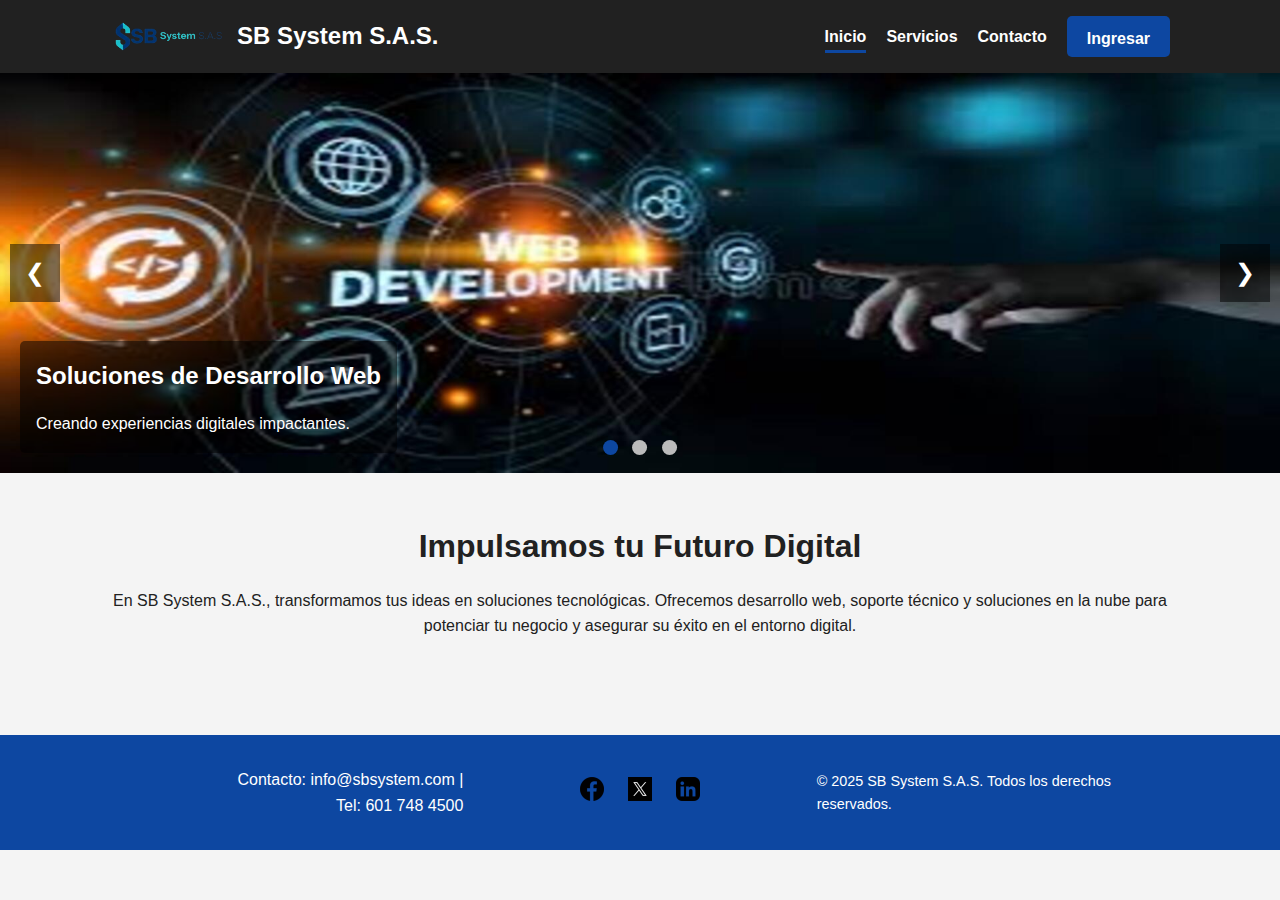
<file: index.html>
<!DOCTYPE html>
<html lang="es">
<head>
    <meta charset="UTF-8">
    <meta name="viewport" content="width=device-width, initial-scale=1.0">
    <title>SB System S.A.S. - Inicio</title>
    <link rel="stylesheet" href="style.css">
</head>
<body>
    <header class="main-header">
        <div class="container">
            <div class="logo">
                <img src="img\logo\logo-sb-system.png" alt="Logo de SB System S.A.S.">
                <span>SB System S.A.S.</span>
            </div>
            <nav class="main-nav">
                <ul>
                    <li><a href="index.html" class="active">Inicio</a></li>
                    <li><a href="servicios.html">Servicios</a></li>
                    <li><a href="contacto.html">Contacto</a></li> <li><a href="admin-login.html" class="btn btn-primary">Ingresar</a></li>
                </ul>
            </nav>
        </div>
    </header>

    <main>
        <section class="hero-slider">
            <div class="slider-wrapper">
                <div class="slide active">
                    <img src="img\home\slider-desarrollo-web.jpg" alt="Imagen 1 alusiva a desarrollo web">
                    <div class="slider-caption">
                        <h2>Soluciones de Desarrollo Web</h2>
                        <p>Creando experiencias digitales impactantes.</p>
                    </div>
                </div>
                <div class="slide">
                    <img src="img\home\slider-soporte-tecnico.jpg" alt="Imagen 2 alusiva a soporte técnico">
                    <div class="slider-caption">
                        <h2>Soporte Técnico de Confianza</h2>
                        <p>Tu infraestructura siempre operativa.</p>
                    </div>
                </div>
                <div class="slide">
                    <img src="img\home\slider-cloud.jpg" alt="Imagen 3 alusiva a cloud computing">
                    <div class="slider-caption">
                        <h2>Infraestructura en la Nube</h2>
                        <p>Escalabilidad y seguridad garantizadas.</p>
                    </div>
                </div>
            </div>
            <button class="slider-arrow prev">&#10094;</button>
            <button class="slider-arrow next">&#10095;</button>
            <div class="slider-dots">
                <span class="dot active"></span>
                <span class="dot"></span>
                <span class="dot"></span>
            </div>
        </section>

        <section class="company-description container">
            <h1>Impulsamos tu Futuro Digital</h1>
            <p>En SB System S.A.S., transformamos tus ideas en soluciones tecnológicas. Ofrecemos desarrollo web, soporte técnico y soluciones en la nube para potenciar tu negocio y asegurar su éxito en el entorno digital.</p>
        </section>
    </main>

    <footer class="main-footer">
        <div class="container">
            <div class="footer-info">
                <p>Contacto: <a href="mailto:info@sbsystem.com">info@sbsystem.com</a> | Tel:&nbsp;601&nbsp;748&nbsp;4500</p>
            </div>
            <div class="social-links">
                <a href="#" target="_blank"><img src="img\iconos\icon-facebook.png" alt="Facebook"></a>
                <a href="#" target="_blank"><img src="img\iconos\icon-twitter.png" alt="Twitter"></a>
                <a href="#" target="_blank"><img src="img\iconos\icon-linkedin.png" alt="LinkedIn"></a>
            </div>
            <div class="copyright">
                <p>&copy; 2025 SB System S.A.S. Todos los derechos reservados.</p>
            </div>
        </div>
    </footer>

    <script src="script.js"></script>
</body>
</html>
</file>
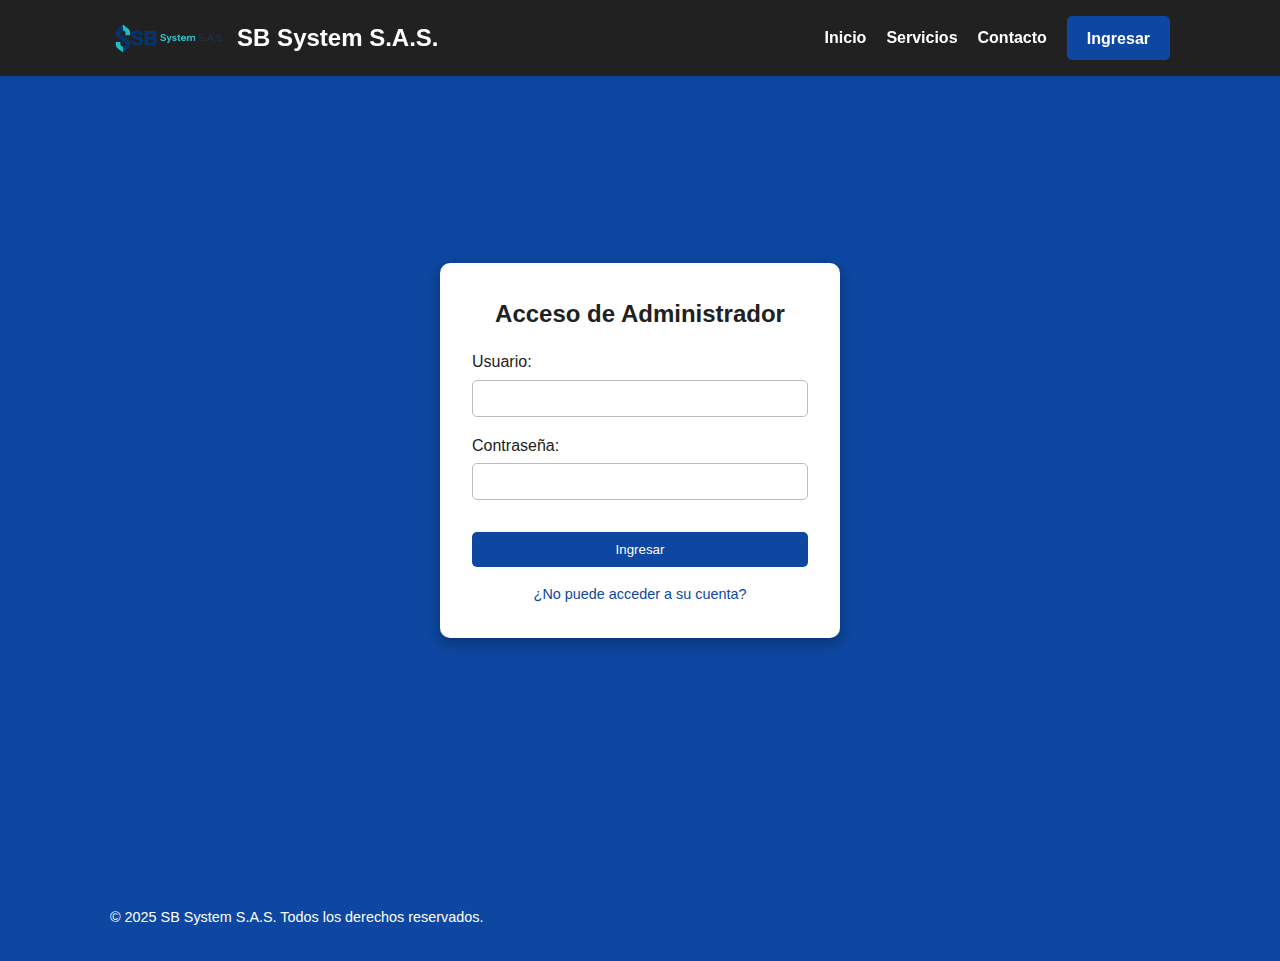
<file: admin-login.html>
<!DOCTYPE html>
<html lang="es">
<head>
    <meta charset="UTF-8">
    <meta name="viewport" content="width=device-width, initial-scale=1.0">
    <title>SB System S.A.S. - Acceso de Administrador</title>
    <link rel="stylesheet" href="style.css">
</head>
<body class="admin-login-body">
    <header class="main-header">
        <div class="container">
            <div class="logo">
                <img src="img/logo/logo-sb-system.png" alt="Logo de SB System S.A.S.">
                <span>SB System S.A.S.</span>
            </div>
            <nav class="main-nav">
                <ul>
                    <li><a href="index.html">Inicio</a></li>
                    <li><a href="servicios.html">Servicios</a></li>
                    <li><a href="contacto.html">Contacto</a></li>
                    <li><a href="admin-login.html" class="btn btn-primary active">Ingresar</a></li>
                </ul>
            </nav>
        </div>
    </header>

    <main class="admin-login-main">
        <div class="login-container">
            <h2>Acceso de Administrador</h2>
            <form action="#" method="POST" class="login-form">
                <div class="form-group">
                    <label for="username">Usuario:</label>
                    <input type="text" id="username" name="username" required>
                </div>
                <div class="form-group">
                    <label for="password">Contraseña:</label>
                    <input type="password" id="password" name="password" required>
                </div>
                <button type="submit" class="btn btn-primary">Ingresar</button>
                <a href="#" class="forgot-password-link">¿No puede acceder a su cuenta?</a>
            </form>
        </div>
    </main>

    <footer class="main-footer">
        <div class="container">
            <div class="copyright">
                <p>&copy; 2025 SB System S.A.S. Todos los derechos reservados.</p>
            </div>
        </div>
    </footer>

    <script src="script.js"></script>
</body>
</html>
</file>
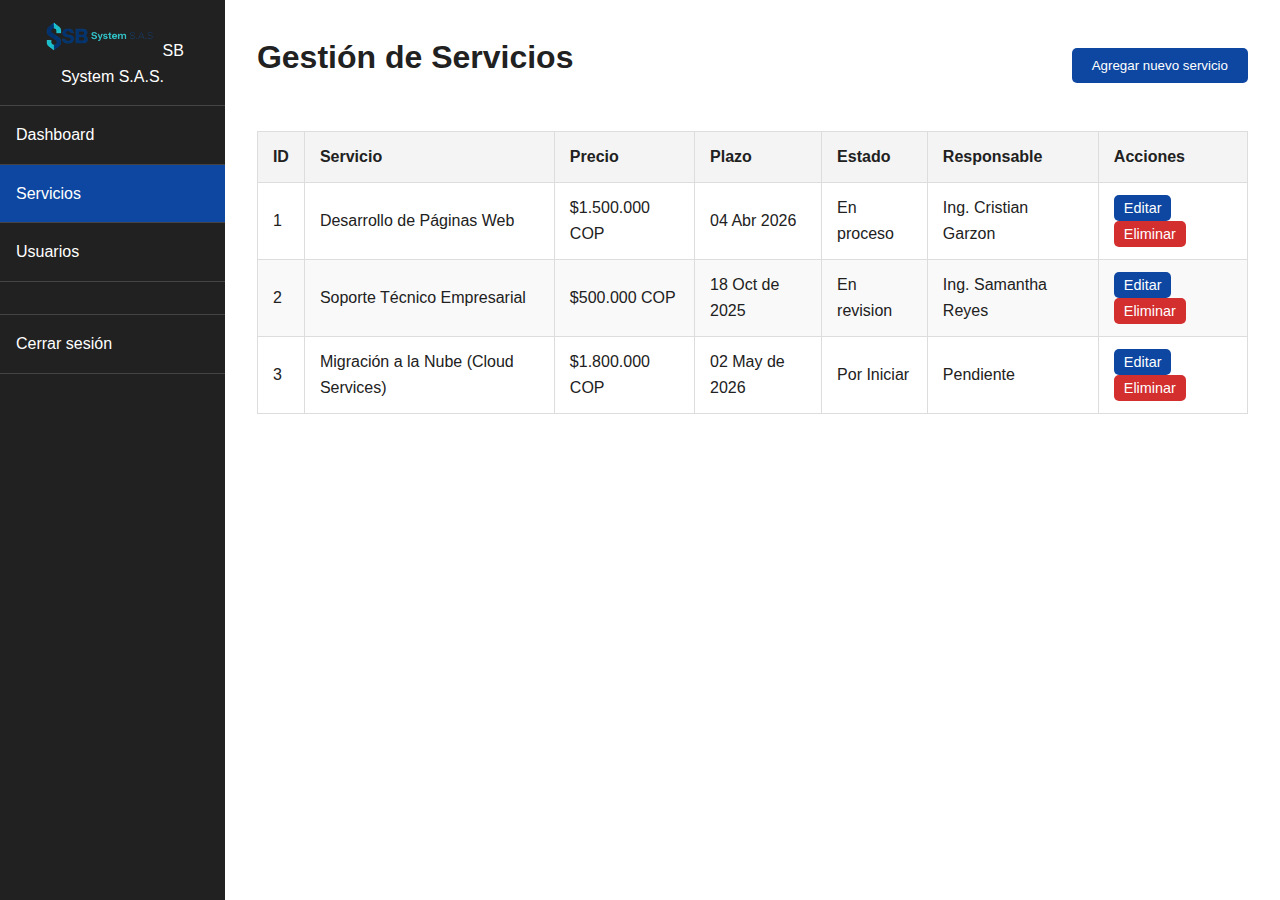
<file: admin-panel.html>
<!DOCTYPE html>
<html lang="es">
<head>
    <meta charset="UTF-8">
    <meta name="viewport" content="width=device-width, initial-scale=1.0">
    <title>SB System S.A.S. - Panel de Administración</title>
    <link rel="stylesheet" href="style.css">
</head>
<body class="admin-panel-body">
    <div class="admin-wrapper">
        <aside class="sidebar">
            <div class="sidebar-header">
                <img src="img\logo\logo-sb-system.png" alt="Logo SB System S.A.S.">
                <span>SB System S.A.S.</span>
            </div>
            <nav class="sidebar-nav">
                <ul>
                    <li><a href="#" class="nav-item">Dashboard</a></li>
                    <li><a href="#" class="nav-item active">Servicios</a></li>
                    <li><a href="#" class="nav-item">Usuarios</a></li>
                    <li><a href="admin-login.html" class="nav-item logout">Cerrar sesión</a></li>
                </ul>
            </nav>
        </aside>

        <main class="admin-content">
            <header class="admin-content-header">
                <h1>Gestión de Servicios</h1>
                <button class="btn btn-primary add-service-btn">Agregar nuevo servicio</button>
            </header>

            <section class="services-management">
                <table class="data-table">
                    <thead>
                        <tr>
                            <th>ID</th>
                            <th>Servicio</th>
                            <th>Precio</th>
                            <th>Plazo</th>
                            <th>Estado</th>
                            <th>Responsable</th>
                            <th>Acciones</th>
                        </tr>
                    </thead>
                    <tbody>
                        <tr>
                            <td>1</td>
                            <td>Desarrollo de Páginas Web</td>
                            <td>$1.500.000 COP</td>
                            <td>04 Abr 2026</td>
                            <td>En proceso</td>
                            <td>Ing. Cristian Garzon</td>
                            <td>
                                <button class="btn btn-secondary btn-small">Editar</button>
                                <button class="btn btn-danger btn-small">Eliminar</button>
                            </td>
                        </tr>
                        <tr>
                            <td>2</td>
                            <td>Soporte Técnico Empresarial</td>
                            <td>$500.000 COP</td>
                            <td>18 Oct de 2025</td>
                            <td>En revision</td>
                            <td>Ing. Samantha Reyes</td>
                            <td>
                                <button class="btn btn-secondary btn-small">Editar</button>
                                <button class="btn btn-danger btn-small">Eliminar</button>
                            </td>
                        </tr>
                        <tr>
                            <td>3</td>
                            <td>Migración a la Nube (Cloud Services)</td>
                            <td>$1.800.000 COP</td>
                            <td>02 May de 2026</td>
                            <td>Por Iniciar</td>
                            <td>Pendiente</td>
                            <td>
                                <button class="btn btn-secondary btn-small">Editar</button>
                                <button class="btn btn-danger btn-small">Eliminar</button>
                            </td>
                        </tr>
                        </tbody>
                </table>
            </section>
        </main>
    </div>

    <script src="script.js"></script>
</body>
</html>
</file>
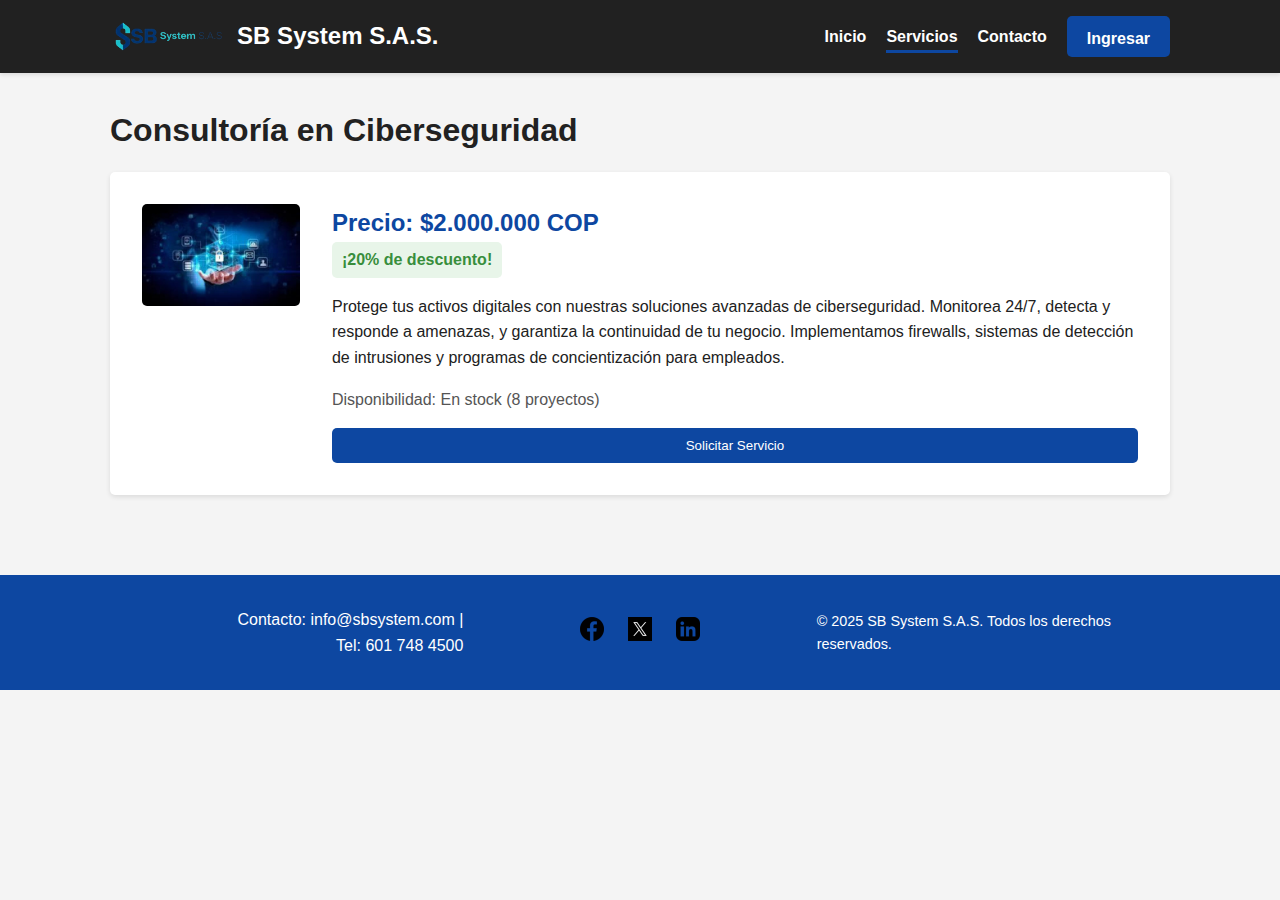
<file: detalle-servicio.html>
<!DOCTYPE html>
<html lang="es">
<head>
    <meta charset="UTF-8">
    <meta name="viewport" content="width=device-width, initial-scale=1.0">
    <title>SB System S.A.S. - Detalle de Servicio</title>
    <link rel="stylesheet" href="style.css">
</head>
<body>
    <header class="main-header">
        <div class="container">
            <div class="logo">
                <img src="img\logo\logo-sb-system.png" alt="Logo de SB System S.A.S.">
                <span>SB System S.A.S.</span>
            </div>
            <nav class="main-nav">
                <ul>
                    <li><a href="index.html">Inicio</a></li>
                    <li><a href="servicios.html" class="active">Servicios</a></li>
                    <li><a href="contacto.html">Contacto</a></li>
                    <li><a href="admin-login.html" class="btn btn-primary">Ingresar</a></li>
                </ul>
            </nav>
        </div>
    </header>

    <main class="container">
        <section class="service-detail">
            <h1>Consultoría en Ciberseguridad</h1> <div class="detail-content">
                <div class="service-image">
                    <img src="img\detalle\detalle-ciberseguridad.jpg" alt="Imagen destacada de Ciberseguridad">
                </div>
                <div class="service-info">
                    <p class="detail-price">Precio: $2.000.000 COP</p>
                    <p class="promotion">¡20% de descuento!</p> <p class="description">Protege tus activos digitales con nuestras soluciones avanzadas de ciberseguridad. Monitorea 24/7, detecta y responde a amenazas, y garantiza la continuidad de tu negocio. Implementamos firewalls, sistemas de detección de intrusiones y programas de concientización para empleados.</p>
                    <p class="availability">Disponibilidad: En stock (8 proyectos)</p>
                    <button class="btn btn-primary btn-request-service">Solicitar Servicio</button>
                </div>
            </div>
        </section>
    </main>

    <footer class="main-footer">
        <div class="container">
            <div class="footer-info">
                <p>Contacto: <a href="mailto:info@sbsystem.com">info@sbsystem.com</a> | Tel:&nbsp;601&nbsp;748&nbsp;4500</p>
            </div>
            <div class="social-links">
                <a href="#" target="_blank"><img src="img\iconos\icon-facebook.png" alt="Facebook"></a>
                <a href="#" target="_blank"><img src="img\iconos\icon-twitter.png" alt="Twitter"></a>
                <a href="#" target="_blank"><img src="img\iconos\icon-linkedin.png" alt="LinkedIn"></a>
            </div>
            <div class="copyright">
                <p>&copy; 2025 SB System S.A.S. Todos los derechos reservados.</p>
            </div>
        </div>
    </footer>

    <script src="script.js"></script>
</body>
</html>
</file>
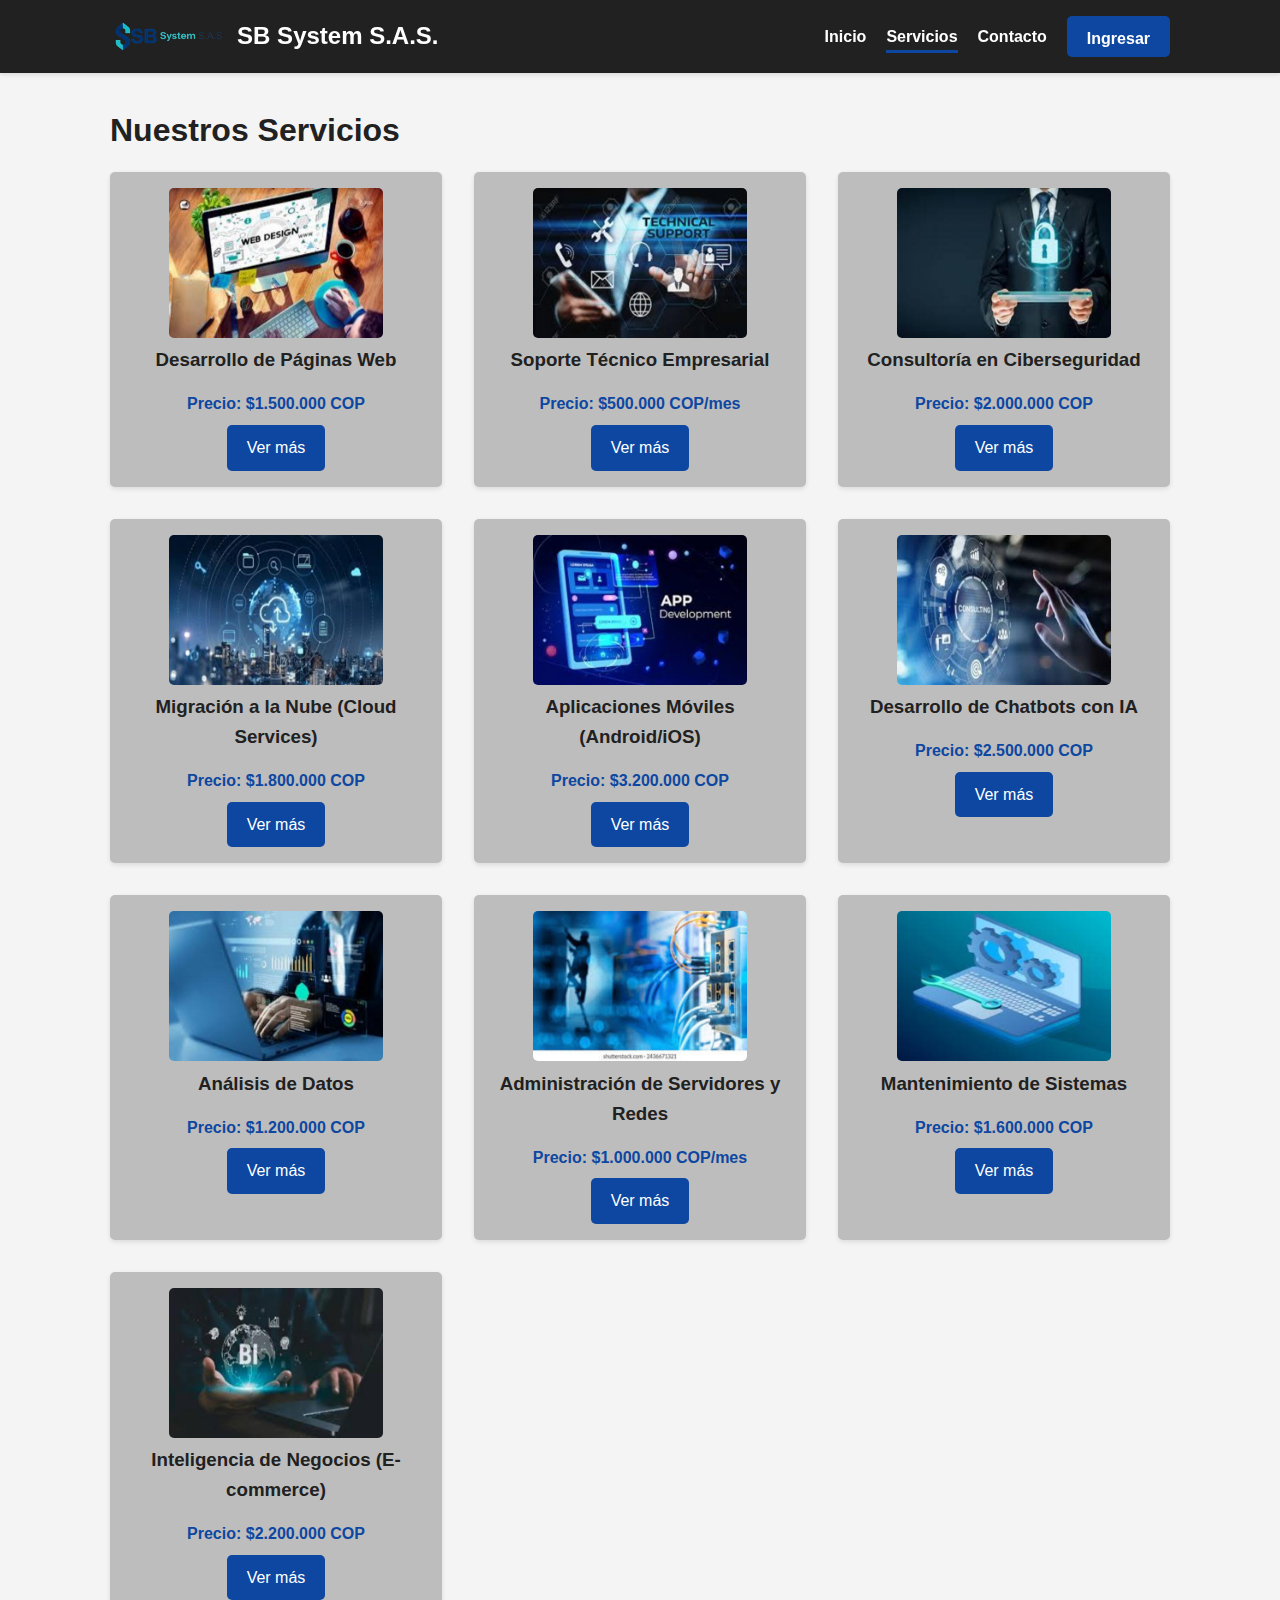
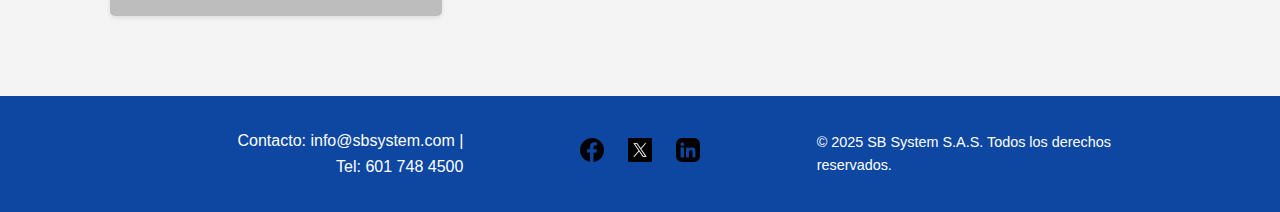
<file: servicios.html>
<!DOCTYPE html>
<html lang="es">
<head>
    <meta charset="UTF-8">
    <meta name="viewport" content="width=device-width, initial-scale=1.0">
    <title>SB System S.A.S. - Nuestros Servicios</title>
    <link rel="stylesheet" href="style.css">
</head>
<body>
    
    <header class="main-header">
        <div class="container">
            <div class="logo">
                <img src="img/logo/logo-sb-system.png" alt="Logo de SB System S.A.S.">
                <span>SB System S.A.S.</span>
            </div>
            <nav class="main-nav">
                <ul>
                    <li><a href="index.html">Inicio</a></li>
                    <li><a href="servicios.html" class="active">Servicios</a></li>
                    <li><a href="contacto.html">Contacto</a></li> <li><a href="admin-login.html" class="btn btn-primary">Ingresar</a></li>
                </ul>
            </nav>
        </div>
    </header>

    <main class="container">
        <section class="services-list">
            <h1>Nuestros Servicios</h1>
            <div class="services-grid">
                
                <div class="service-card">
                    <img src="img/servicios/card-desarrollo-web.jpg" alt="Servicio de Desarrollo Web">
                    <h3>Desarrollo de Páginas Web</h3>
                    <p class="price">Precio: $1.500.000 COP</p>
                    <a href="detalle-servicio.html" class="btn btn-secondary">Ver más</a>
                </div>
                
                <div class="service-card">
                    <img src="img/servicios/card-soporte-tecnico.jpg" alt="Servicio de Soporte Técnico">
                    <h3>Soporte Técnico Empresarial</h3>
                    <p class="price">Precio: $500.000 COP/mes</p>
                    <a href="detalle-servicio.html" class="btn btn-secondary">Ver más</a>
                </div>

                <div class="service-card">
                    <img src="img/servicios/card-ciberseguridad.jpg" alt="Servicio de Ciberseguridad">
                    <h3>Consultoría en Ciberseguridad</h3>
                    <p class="price">Precio: $2.000.000 COP</p>
                    <a href="detalle-servicio.html" class="btn btn-secondary">Ver más</a>
                </div>

                <div class="service-card">
                    <img src="img/servicios/card-cloud-computing.jpg" alt="Servicio de Cloud Computing">
                    <h3>Migración a la Nube (Cloud Services)</h3>
                    <p class="price">Precio: $1.800.000 COP</p>
                    <a href="detalle-servicio.html" class="btn btn-secondary">Ver más</a>
                </div>

                <div class="service-card">
                    <img src="img/servicios/card-apps-moviles.jpg" alt="Servicio de Desarrollo de Apps Móviles">
                    <h3>Aplicaciones Móviles (Android/iOS)</h3>
                    <p class="price">Precio: $3.200.000 COP</p>
                    <a href="detalle-servicio.html" class="btn btn-secondary">Ver más</a>
                </div>

                <div class="service-card">
                    <img src="img/servicios/card-consultoria-ti.jpg" alt="Servicio de Consultoría TI">
                    <h3>Desarrollo de Chatbots con IA</h3>
                    <p class="price">Precio: $2.500.000 COP</p>
                    <a href="detalle-servicio.html" class="btn btn-secondary">Ver más</a>
                </div>

                <div class="service-card">
                    <img src="img/servicios/card-analisis-datos.jpg" alt="Servicio de Análisis de Datos">
                    <h3>Análisis de Datos</h3>
                    <p class="price">Precio: $1.200.000 COP</p>
                    <a href="detalle-servicio.html" class="btn btn-secondary">Ver más</a>
                </div>

                <div class="service-card">
                    <img src="img/servicios/card-redes.jpg" alt="Servicio de Redes y Conectividad">
                    <h3>Administración de Servidores y Redes</h3>
                    <p class="price">Precio: $1.000.000 COP/mes</p>
                    <a href="detalle-servicio.html" class="btn btn-secondary">Ver más</a>
                </div>

                <div class="service-card">
                    <img src="img/servicios/card-mantenimiento.jpg" alt="Servicio de Mantenimiento de Sistemas">
                    <h3>Mantenimiento de Sistemas</h3>
                    <p class="price">Precio: $1.600.000 COP</p>
                    <a href="detalle-servicio.html" class="btn btn-secondary">Ver más</a>
                </div>

                <div class="service-card">
                    <img src="img/servicios/card-inteligencia-negocios.jpg" alt="Servicio de Inteligencia de Negocios (BI)">
                    <h3>Inteligencia de Negocios (E-commerce)</h3>
                    <p class="price">Precio: $2.200.000 COP</p>
                    <a href="detalle-servicio.html" class="btn btn-secondary">Ver más</a>
                </div>

            </div>
        </section>
    </main>

    <footer class="main-footer">
        <div class="container">
            <div class="footer-info">
                <p>Contacto: <a href="mailto:info@sbsystem.com">info@sbsystem.com</a> | Tel:&nbsp;601&nbsp;748&nbsp;4500</p>
            </div>
            <div class="social-links">
                <a href="#" target="_blank"><img src="img/iconos/icon-facebook.png" alt="Facebook"></a>
                <a href="#" target="_blank"><img src="img/iconos/icon-twitter.png" alt="Twitter"></a>
                <a href="#" target="_blank"><img src="img/iconos/icon-linkedin.png" alt="LinkedIn"></a>
            </div>
            <div class="copyright">
                <p>&copy; 2025 SB System S.A.S. Todos los derechos reservados.</p>
            </div>
        </div>
    </footer>

    <script src="script.js"></script>
</body>
</html>
</file>
<file: style.css>
/* ============================================= */
/* ESTILOS GLOBALES Y VARIABLES         */
/* ============================================= */
:root {
    --primary-blue: #0D47A1;
    --dark-gray: #212121;
    --light-gray: #BDBDBD;
    --white: #FFFFFF;
    --danger-red: #D32F2F;
    --font-family-base: 'Helvetica Neue', Helvetica, Arial, sans-serif;
}

* {
    margin: 0;
    padding: 0;
    box-sizing: border-box;
}

body {
    font-family: var(--font-family-base);
    color: var(--dark-gray);
    background-color: #f4f4f4;
    line-height: 1.6;
}

.container {
    max-width: 1100px;
    margin: 0 auto;
    padding: 0 20px;
}

h1, h2, h3 {
    margin-bottom: 1rem;
}

a {
    text-decoration: none;
    color: var(--primary-blue);
}

/* ============================================= */
/* COMPONENTES REUTILIZABLES        */
/* ============================================= */

/* --- Botones --- */
.btn {
    display: inline-block;
    padding: 10px 20px;
    border: none;
    border-radius: 5px;
    cursor: pointer;
    text-align: center;
    transition: background-color 0.3s ease;
}

.btn-primary {
    background-color: var(--primary-blue);
    color: var(--white);
}

.btn-primary:hover {
    background-color: #0b3a82;
}

.btn-secondary {
    background-color: var(--primary-blue); /* Cambiado a azul */
    color: var(--white);                  /* Cambiado a blanco para contraste */
}

.btn-secondary:hover {
    background-color: #a9a9a9;
}

.btn-danger {
    background-color: var(--danger-red);
    color: var(--white);
}

.btn-danger:hover {
    background-color: #b92a2a;
}

.btn-small {
    padding: 5px 10px;
    font-size: 0.9em;
}


/* --- Header y Navegación --- */
.main-header {
    background-color: var(--dark-gray); /* Cambiado a gris oscuro */
    box-shadow: 0 2px 4px rgba(0,0,0,0.1);
    padding: 1rem 0;
    position: sticky;
    top: 0;
    z-index: 1000;
}

.main-header .container {
    display: flex;
    justify-content: space-between;
    align-items: center;
}

.logo {
    display: flex;
    align-items: center;
}

.logo img {
    height: 40px;
    margin-right: 10px;
}

.logo span {
    font-size: 1.5rem;
    font-weight: bold;
    color: var(--white); /* Cambiado de dark-gray a white */
}

.main-nav ul {
    list-style: none;
    display: flex;
    align-items: center;
}

.main-nav ul li {
    margin-left: 20px;
}

.main-nav ul li a {
    color: var(--white); /* Añadido para el contraste */
    font-weight: bold;
    padding-bottom: 5px;
}

.main-nav ul li a.active {
    border-bottom: 3px solid var(--primary-blue);
}


/* --- Footer --- */
.main-footer {
    background-color: var(--primary-blue); /* Cambiado a azul primario */
    color: var(--white);
    padding: 2rem 0;
    margin-top: 3rem;
}

.main-footer .container {
    display: flex;
    justify-content: space-between; /* Mantiene el espaciado entre elementos */
    align-items: center;
}

.footer-info a {
    color: var(--white);
}

.social-links img {
    height: 24px;
    margin: 0 10px;
    transition: transform 0.3s ease;
}

.social-links img:hover {
    transform: scale(1.2);
}

.copyright {
    text-align: left;    /* Alinea el texto a la izquierda */
    flex: 1;             /* Asigna espacio flexible */
    font-size: 0.9em;
}

.social-links {
    text-align: center;  /* Centra los íconos */
    flex: 1;             /* Asigna espacio flexible */
}

.footer-info {
    text-align: right;   /* Alinea el texto a la derecha */
    flex: 1;             /* Asigna espacio flexible */
}

/* ============================================= */
/* ESTILOS PÁGINA: HOME             */
/* ============================================= */
.hero-slider {
    position: relative;
    width: 100%;
    max-height: 500px;
    overflow: hidden;
}

.slider-wrapper {
    display: flex;
    transition: transform 0.5s ease-in-out;
}

.slide {
    min-width: 100%;
    position: relative;
}

.slide img {
    width: 100%;
    display: block;
    max-height: 500px;
    object-fit: cover;
}

.slider-caption {
    position: absolute;
    bottom: 20px;
    left: 20px;
    background-color: rgba(0, 0, 0, 0.5);
    color: var(--white);
    padding: 1rem;
    border-radius: 5px;
}

.slider-arrow {
    position: absolute;
    top: 50%;
    transform: translateY(-50%);
    background-color: rgba(0, 0, 0, 0.5);
    color: var(--white);
    border: none;
    padding: 15px;
    cursor: pointer;
    font-size: 1.5rem;
}

.slider-arrow.prev { left: 10px; }
.slider-arrow.next { right: 10px; }

.slider-dots {
    position: absolute;
    bottom: 10px;
    left: 50%;
    transform: translateX(-50%);
}

.dot {
    display: inline-block;
    height: 15px;
    width: 15px;
    margin: 0 5px;
    background-color: #bbb;
    border-radius: 50%;
    cursor: pointer;
}

.dot.active {
    background-color: var(--primary-blue);
}

.company-description {
    padding: 3rem 0;
    text-align: center;
}

/* ============================================= */
/* ESTILOS PÁGINA: SERVICIOS           */
/* ============================================= */
.services-list {
    padding: 2rem 0;
}

.services-grid {
    display: grid;
    grid-template-columns: repeat(auto-fit, minmax(250px, 1fr));
    gap: 2rem;
}

.service-card {
    background: var(--light-gray); /* Un gris claro, más suave que el del botón */
    border-radius: 5px;
    box-shadow: 0 2px 5px rgba(0,0,0,0.1);
    text-align: center;
    padding: 1rem;
    transition: transform 0.3s ease, box-shadow 0.3s ease;
}

.service-card:hover {
    transform: translateY(-5px);
    box-shadow: 0 4px 10px rgba(0,0,0,0.15);
}

.service-card img {
    max-width: 100%;
    height: 150px;
    object-fit: cover;
    border-radius: 5px;
}

.service-card .price {
    font-weight: bold;
    color: var(--primary-blue);
    margin: 0.5rem 0;
}

/* ============================================= */
/* ESTILOS PÁGINA: DETALLE SERVICIO       */
/* ============================================= */
.service-detail {
    padding: 2rem 0;
}

.detail-content {
    display: flex;
    gap: 2rem;
    background: var(--white);
    padding: 2rem;
    border-radius: 5px;
    box-shadow: 0 2px 5px rgba(0,0,0,0.1);
}

.service-image img {
    max-width: 400px;
    width: 100%;
    border-radius: 5px;
}

.service-info .detail-price {
    font-size: 1.5rem;
    font-weight: bold;
    color: var(--primary-blue);
}

.service-info .promotion {
    background-color: #e8f5e9;
    color: #388e3c;
    padding: 5px 10px;
    border-radius: 5px;
    display: inline-block;
    margin-bottom: 1rem;
    font-weight: bold;
}

.service-info .availability {
    margin-top: 1rem;
    color: #555;
}

.btn-request-service {
    margin-top: 1rem;
    width: 100%;
}

/* ============================================= */
/* ESTILOS PÁGINA: ADMIN LOGIN         */
/* ============================================= */
.admin-login-body {
    background-color: var(--primary-blue);
}

.admin-login-main {
    display: flex;
    justify-content: center;
    align-items: center;
    min-height: calc(100vh - 150px); /* Ajustar según altura de header/footer */
}

.login-container {
    background: var(--white);
    padding: 2rem;
    border-radius: 10px;
    box-shadow: 0 5px 15px rgba(0,0,0,0.3);
    text-align: center;
    width: 100%;
    max-width: 400px;
}

.login-form .form-group {
    margin-bottom: 1rem;
    text-align: left;
}

.login-form label {
    display: block;
    margin-bottom: 5px;
}

.login-form input {
    width: 100%;
    padding: 10px;
    border: 1px solid var(--light-gray);
    border-radius: 5px;
}

.login-form button {
    width: 100%;
    margin-top: 1rem;
}

.forgot-password-link {
    display: block;
    margin-top: 1rem;
    font-size: 0.9em;
}

/* ============================================= */
/* ESTILOS PÁGINA: ADMIN PANEL          */
/* ============================================= */
.admin-panel-body {
    background-color: var(--white);
}

.admin-wrapper {
    display: flex;
}

.sidebar {
    width: 250px;
    background-color: var(--dark-gray);
    color: var(--white);
    min-height: 100vh;
}

.sidebar-header {
    padding: 1rem;
    text-align: center;
    border-bottom: 1px solid #444;
}

.sidebar-header img { height: 40px; }

.sidebar-nav ul {
    list-style: none;
}

.sidebar-nav .nav-item {
    display: block;
    padding: 1rem;
    color: var(--white);
    border-bottom: 1px solid #444;
    transition: background-color 0.3s ease;
}

.sidebar-nav .nav-item:hover,
.sidebar-nav .nav-item.active {
    background-color: var(--primary-blue);
}

.sidebar-nav .logout {
    margin-top: 2rem;
    border-top: 1px solid #444;
}

.admin-content {
    flex-grow: 1;
    padding: 2rem;
}

.admin-content-header {
    display: flex;
    justify-content: space-between;
    align-items: center;
    margin-bottom: 2rem;
}

.data-table {
    width: 100%;
    border-collapse: collapse;
}

.data-table th, .data-table td {
    padding: 12px 15px;
    border: 1px solid #ddd;
    text-align: left;
}

.data-table th {
    background-color: #f4f4f4;
}

.data-table tbody tr:nth-child(even) {
    background-color: #f9f9f9;
}

.data-table tbody tr:hover {
    background-color: #f1f1f1;
}
</file>
